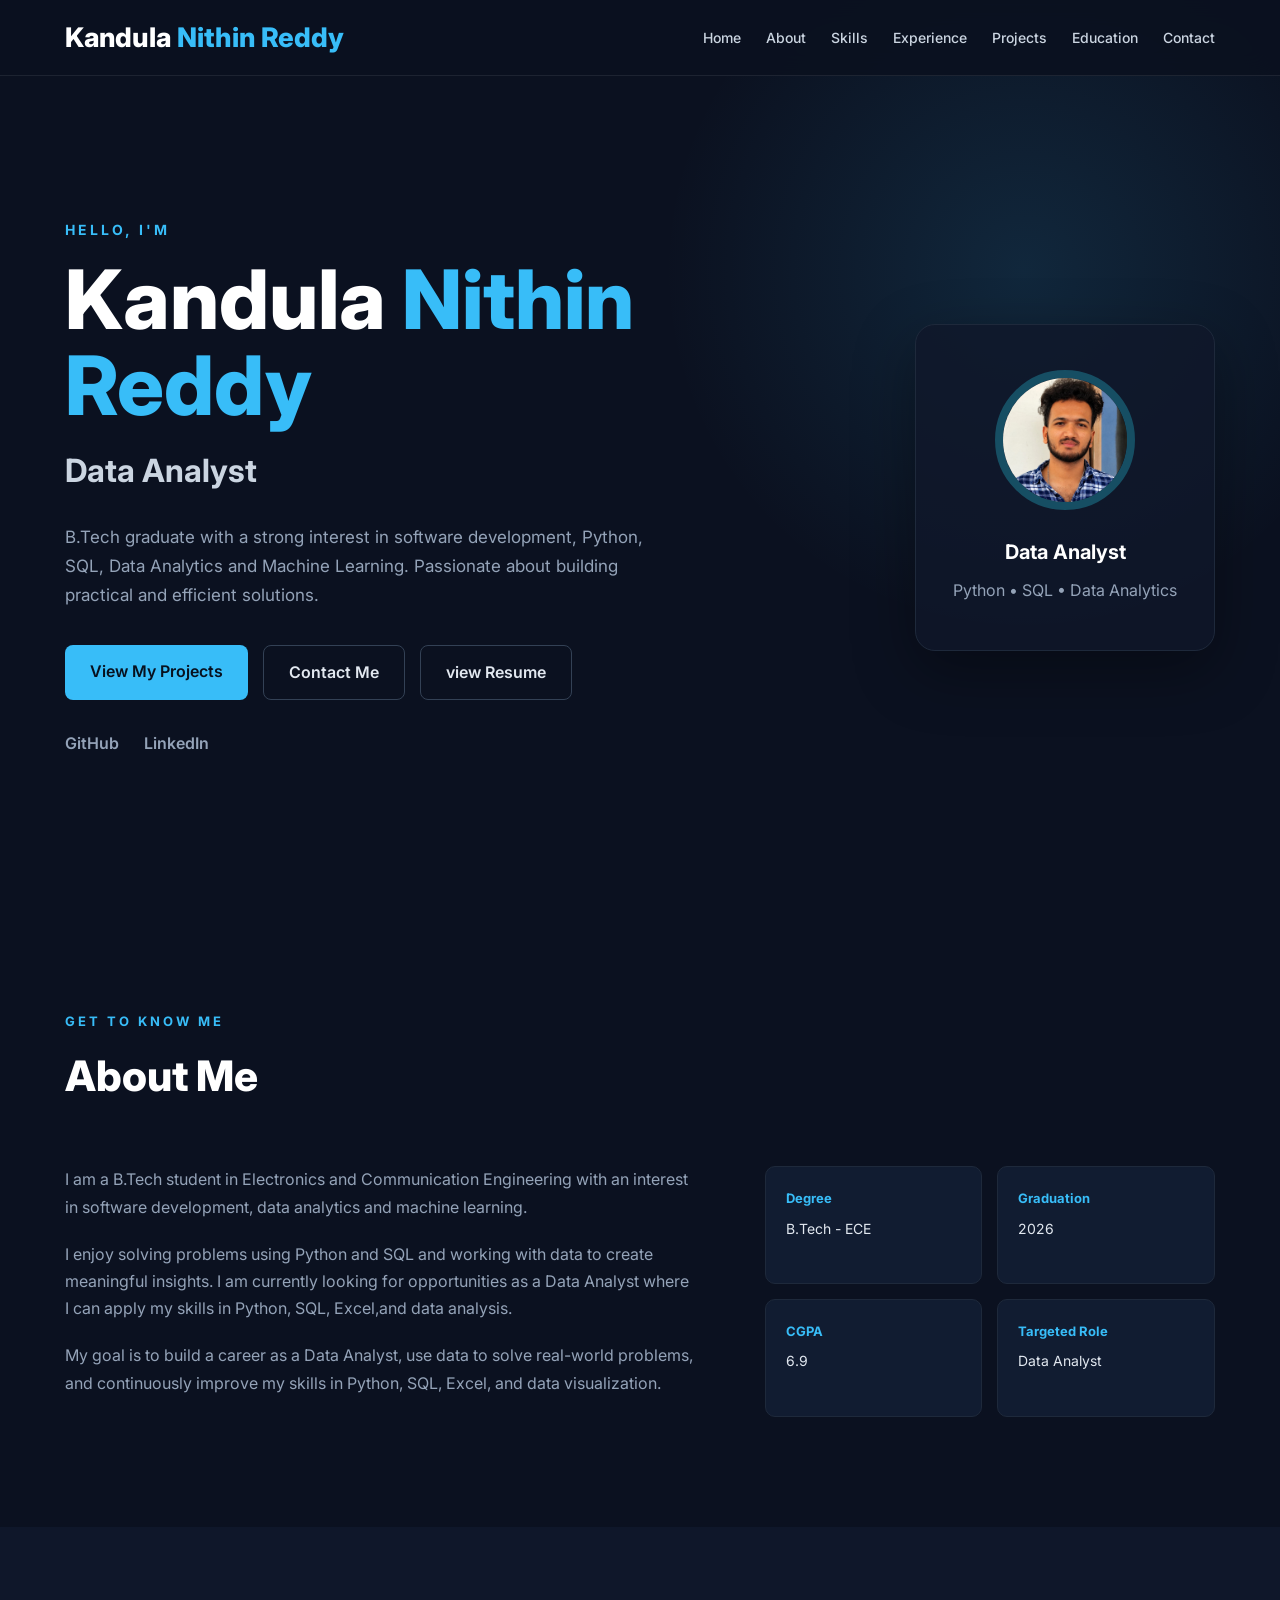
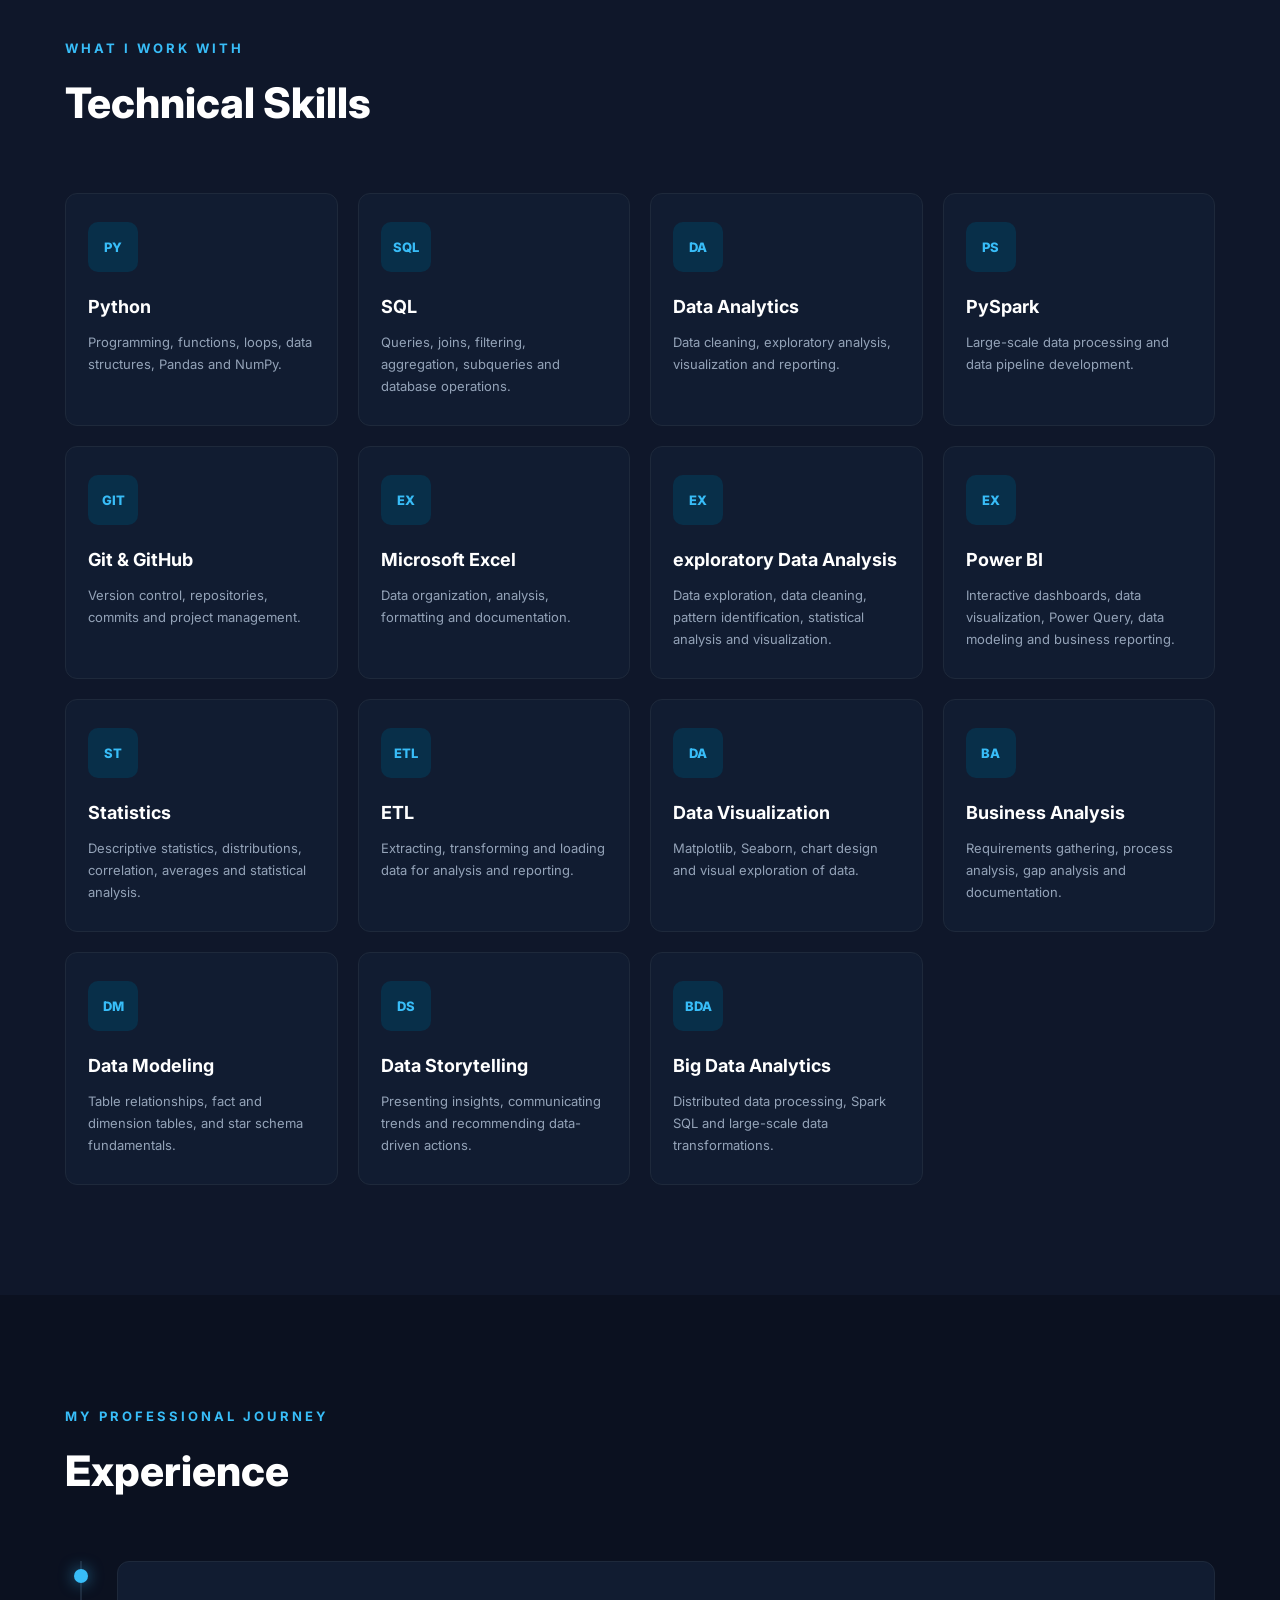
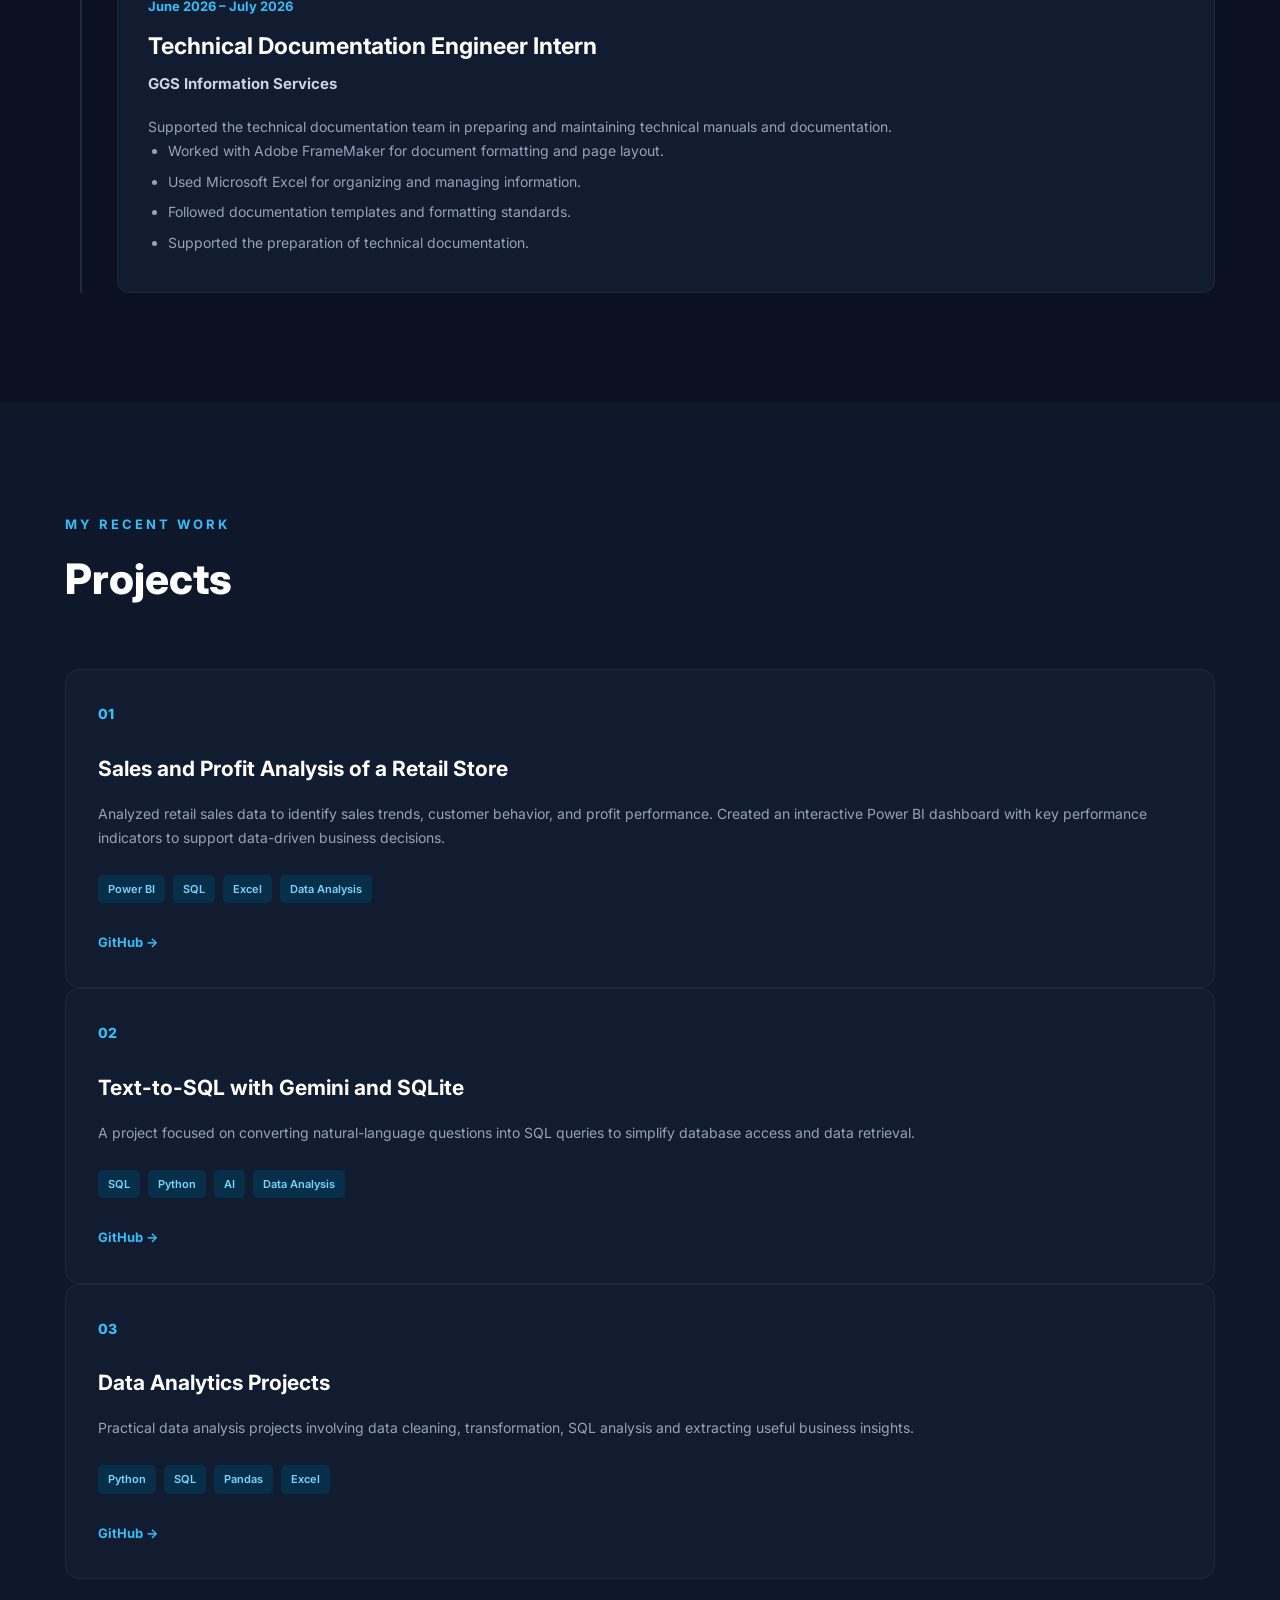
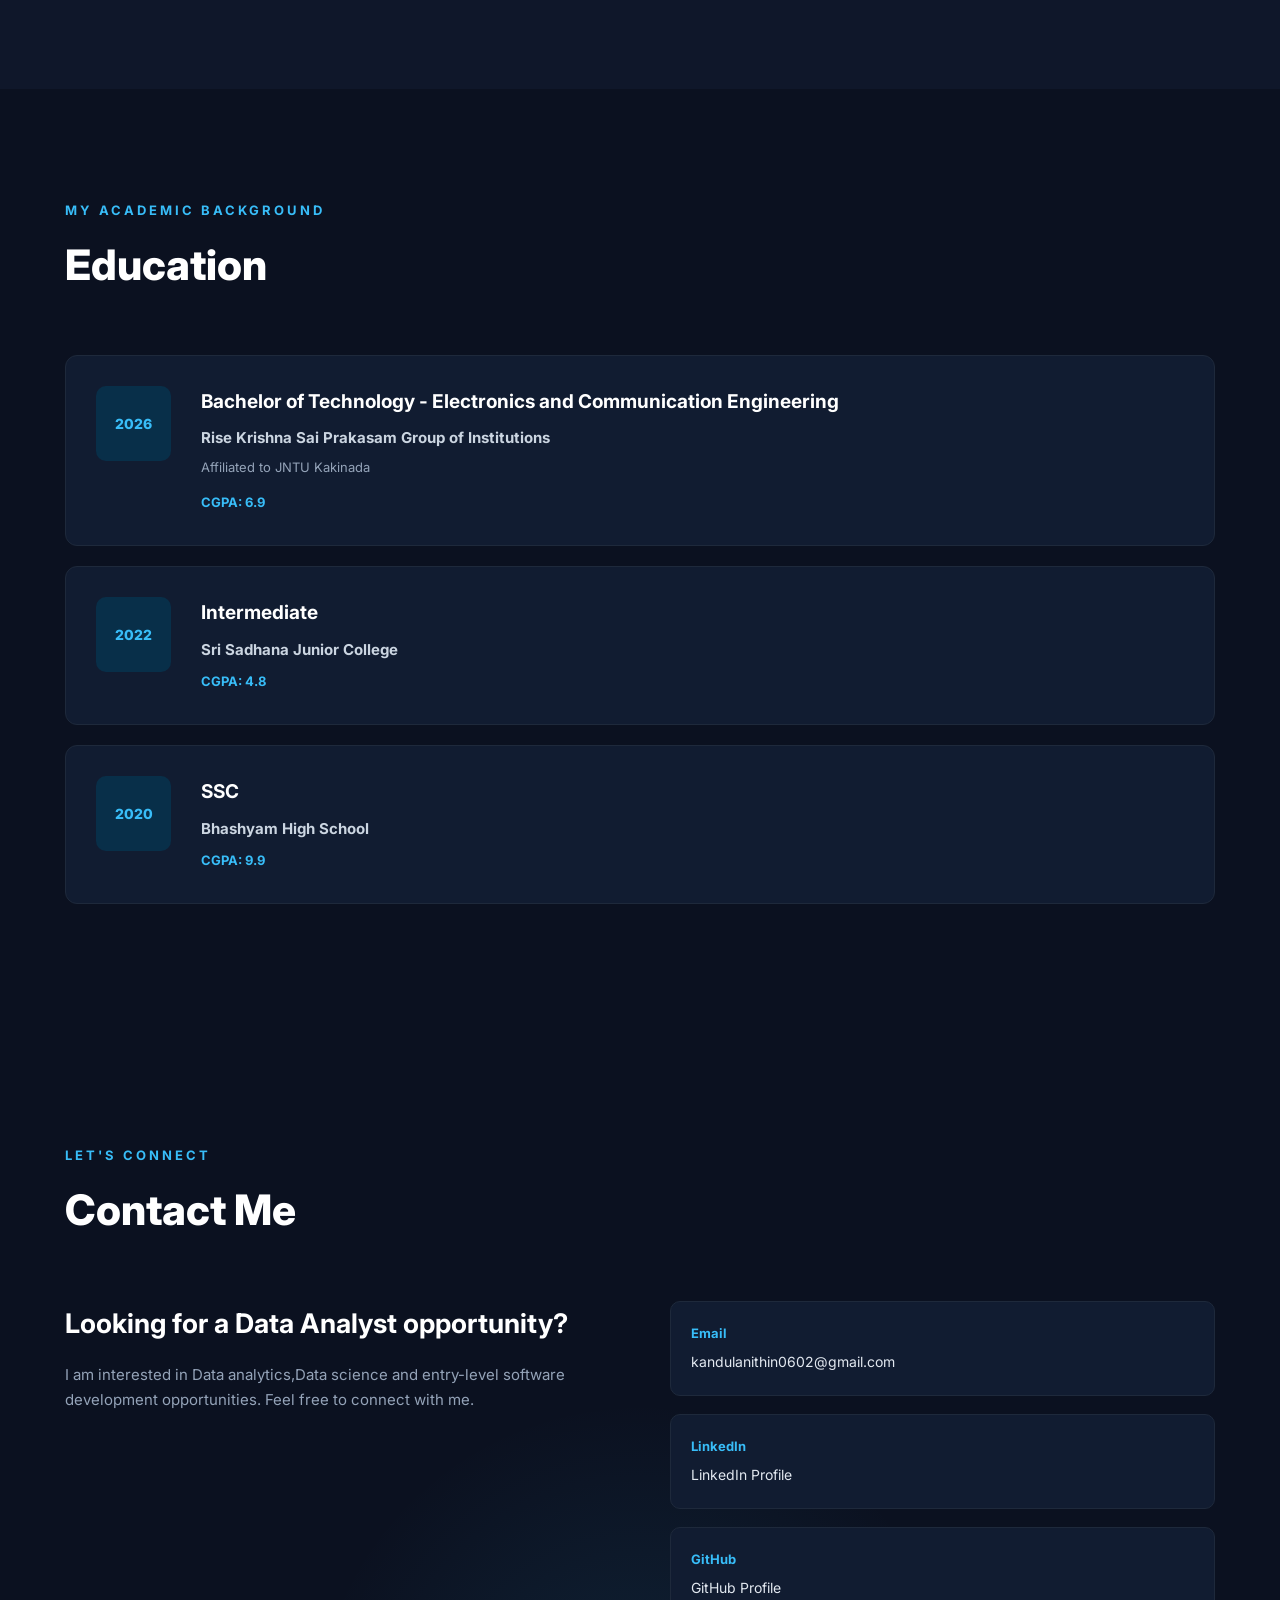
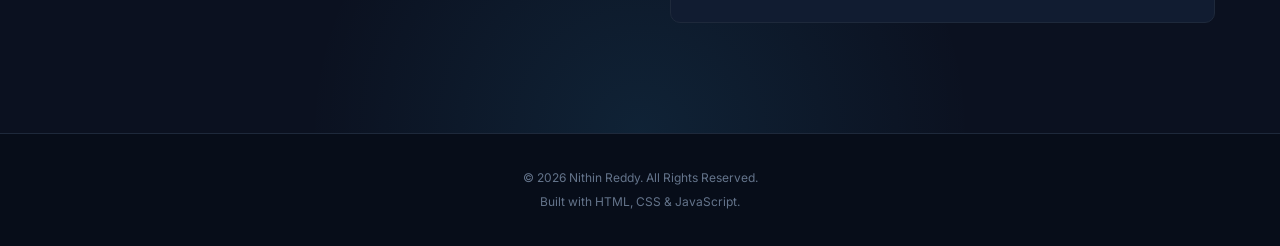
<file: index.html>
<!DOCTYPE html>
<html lang="en">
<head>
    <meta charset="UTF-8">
    <meta name="viewport" content="width=device-width, initial-scale=1.0">

    <title>Kandula Nithin Reddy | Fresher</title>
    <meta name="description"
    content="Kandula Nithin Reddy - Data Analyst portfolio. Skilled in Python, SQL, Power BI, Excel, Data Analytics, EDA and Machine Learning.">

    <link rel="stylesheet" href="style.css">
</head>

<body>

    <!-- ================= NAVBAR ================= -->

    <header class="navbar">
        <div class="container nav-container">

            <a href="#home" class="logo">
                Kandula<span> Nithin Reddy</span>
            </a>

            <nav>
                <a href="#home">Home</a>
                <a href="#about">About</a>
                <a href="#skills">Skills</a>
                <a href="#experience">Experience</a>
                <a href="#projects">Projects</a>
                <a href="#education">Education</a>
                <a href="#contact">Contact</a>
            </nav>

        </div>
    </header>


    <!-- ================= HOME ================= -->

    <section id="home" class="hero">

        <div class="container hero-content">

            <div class="hero-text">

                <p class="small-heading">
                    HELLO, I'M
                </p>

                <h1>
                    Kandula <span> Nithin Reddy</span>
                </h1>

                <h2>
                    Data Analyst
                </h2>

                <p class="hero-description">
                    B.Tech graduate with a strong interest in software development,
                    Python, SQL, Data Analytics and Machine Learning.
                    Passionate about building practical and efficient solutions.
                </p>

                <div class="hero-buttons">

                    <a href="#projects" class="btn primary-btn">
                        View My Projects
                    </a>

                    <a href="#contact" class="btn secondary-btn">
                        Contact Me
                    </a>
                    <a href="assets/resume.pdf" class="btn secondary-btn" download>
                        view Resume
                    </a>
                </div>

                <div class="social-links">

                    <a href="https://github.com/KandulaReddy0602" target="_blank">
                        GitHub
                    </a>

                    <a href="https://www.linkedin.com/in/kandula-nithin-reddy-3bbb7a274" target="_blank">
                        LinkedIn
                    </a>

                </div>

            </div>


            <div class="hero-card">
                <div class="profile-circle">
                    <img src="assets/profile.jpeg" alt="Nithin Reddy">
                </div>
                <h3>
                    Data Analyst
                </h3>

                <p>
                    Python • SQL • Data Analytics
                </p>

            </div>

        </div>

    </section>


    <!-- ================= ABOUT ================= -->

    <section id="about" class="section">

        <div class="container">

            <div class="section-title">
                <p>GET TO KNOW ME</p>
                <h2>About Me</h2>
            </div>

            <div class="about-content">

                <div class="about-text">

                    <p>
                        I am a B.Tech student in Electronics and Communication
                        Engineering with an interest in software development,
                        data analytics and machine learning.
                    </p>

                    <p>
                        I enjoy solving problems using Python and SQL and
                        working with data to create meaningful insights.
                        I am currently looking for opportunities as a Data
                        Analyst where I can apply my skills in Python, SQL,
                        Excel,and data analysis.

                    <p>
                        My goal is to build a career as a Data Analyst, use data
                        to solve real-world problems, and continuously improve my
                        skills in Python, SQL, Excel, and data visualization.
                    </p>

                </div>

                <div class="about-info">

                    <div class="info-box">
                        <strong>Degree</strong>
                        <span>B.Tech - ECE</span>
                    </div>

                    <div class="info-box">
                        <strong>Graduation</strong>
                        <span>2026</span>
                    </div>

                    <div class="info-box">
                        <strong>CGPA</strong>
                        <span>6.9</span>
                    </div>

                    <div class="info-box">
                        <strong>Targeted Role</strong>
                        <span>Data Analyst</span>
                    </div>

                </div>

            </div>

        </div>

    </section>


    <!-- ================= SKILLS ================= -->

    <section id="skills" class="section skills-section">

        <div class="container">

            <div class="section-title">
                <p>WHAT I WORK WITH</p>
                <h2>Technical Skills</h2>
            </div>

            <div class="skills-grid">

                <div class="skill-card">
                    <div class="skill-icon">PY</div>
                    <h3>Python</h3>
                    <p>
                        Programming, functions, loops, data structures,
                        Pandas and NumPy.
                    </p>
                </div>

                <div class="skill-card">
                    <div class="skill-icon">SQL</div>
                    <h3>SQL</h3>
                    <p>
                        Queries, joins, filtering, aggregation,
                        subqueries and database operations.
                    </p>
                </div>

                <div class="skill-card">
                    <div class="skill-icon">DA</div>
                    <h3>Data Analytics</h3>
                    <p>
                        Data cleaning, exploratory analysis,
                        visualization and reporting.
                    </p>
                </div>

                <div class="skill-card">
                    <div class="skill-icon">PS</div>
                    <h3>PySpark</h3>
                    <p>
                        Large-scale data processing and
                        data pipeline development.
                    </p>
                </div>


                <div class="skill-card">
                    <div class="skill-icon">GIT</div>
                    <h3>Git & GitHub</h3>
                    <p>
                        Version control, repositories,
                        commits and project management.
                    </p>
                </div>

                <div class="skill-card">
                    <div class="skill-icon">EX</div>
                    <h3>Microsoft Excel</h3>
                    <p>
                        Data organization, analysis,
                        formatting and documentation.
                    </p>
                </div>
                <div class="skill-card">
                    <div class="skill-icon">EX</div>
                    <h3>exploratory Data Analysis</Data></h3>
                    <p>
                        Data exploration, data cleaning, pattern identification,
                        statistical analysis and visualization.
                    </p>
                </div>
                <div class="skill-card">
                    <div class="skill-icon">EX</div>
                    <h3>Power BI</Data></h3>
                    <p>
                        Interactive dashboards, data visualization, Power Query,
                        data modeling and business reporting.
                    </p>
                </div>
                <div class="skill-card">
                    <div class="skill-icon">ST</div>
                    <h3>Statistics</h3>
                    <p>
                        Descriptive statistics, distributions, correlation,
                        averages and statistical analysis.
                    </p>
                </div>
                <div class="skill-card">
                    <div class="skill-icon">ETL</div>
                    <h3>ETL</h3>
                    <p>
                        Extracting, transforming and loading data for
                        analysis and reporting.
                    </p>
                </div>
                <div class="skill-card">
                    <div class="skill-icon">DA</div>
                    <h3>Data Visualization</h3>
                    <p>
                        Matplotlib, Seaborn, chart design and visual exploration of data.
                    </p>
                </div>
                <div class="skill-card">
                    <div class="skill-icon">BA</div>
                    <h3>Business Analysis</h3>
                    <p>
                        Requirements gathering, process analysis, gap analysis and documentation.
                    </p>
                </div>
                <div class="skill-card">
                    <div class="skill-icon">DM</div>
                    <h3>Data Modeling</h3>
                    <p>
                        Table relationships, fact and dimension tables, and star schema fundamentals.
                    </p>
                </div>
                <div class="skill-card">
                    <div class="skill-icon">DS</div>
                    <h3>Data Storytelling</h3>
                    <p>
                        Presenting insights, communicating trends and recommending data-driven actions.
                    </p>
                </div>
                <div class="skill-card">
                    <div class="skill-icon">BDA</div>
                    <h3>Big Data Analytics</h3>
                    <p>
                        Distributed data processing, Spark SQL and large-scale data transformations.
                    </p>
                </div>
            </div>
        </div>

    </section>


    <!-- ================= EXPERIENCE ================= -->

    <section id="experience" class="section">

        <div class="container">

            <div class="section-title">
                <p>MY PROFESSIONAL JOURNEY</p>
                <h2>Experience</h2>
            </div>

            <div class="timeline">

                <div class="timeline-item">

                    <div class="timeline-dot"></div>

                    <div class="timeline-content">

                        <span class="date">
                            June 2026 – July 2026
                        </span>

                        <h3>
                            Technical Documentation Engineer Intern
                        </h3>

                        <h4>
                            GGS Information Services
                        </h4>

                        <p>
                            Supported the technical documentation team
                            in preparing and maintaining technical manuals
                            and documentation.
                        </p>

                        <ul>
                            <li>
                                Worked with Adobe FrameMaker for document
                                formatting and page layout.
                            </li>

                            <li>
                                Used Microsoft Excel for organizing
                                and managing information.
                            </li>

                            <li>
                                Followed documentation templates and
                                formatting standards.
                            </li>

                            <li>
                                Supported the preparation of technical
                                documentation.
                            </li>
                        </ul>

                    </div>

                </div>

            </div>

        </div>

    </section>


    <!-- ================= PROJECTS ================= -->

    <section id="projects" class="section projects-section">

        <div class="container">

            <div class="section-title">
                <p>MY RECENT WORK</p>
                <h2>Projects</h2>
            </div>


            <div class="projects-grid">

            </div><!-- PROJECT 1 -->

                <div class="project-card">
                    <div class="project-number">
                        01
                    </div>
                    <h3>
                        Sales and Profit Analysis of a Retail Store
                    </h3>
                    <p>
                        Analyzed retail sales data to identify sales trends,
                        customer behavior, and profit performance. Created
                        an interactive Power BI dashboard with key performance
                        indicators to support data-driven business decisions.
                    </p>
                    
                    <div class="project-tags">
                        <span>Power BI</span>
                        <span>SQL</span>
                        <span>Excel</span>
                        <span>Data Analysis</span>
                    </div>
                    <div class="project-links">
                        <a href="https://github.com/KandulaReddy0602/Sample-Superstore-PowerBI"
                        class="project-link"
                        target="_blank"
                        rel="noopener noreferrer">
                        GitHub →
                    </a>
                </div>
            </div>
            
            <!-- PROJECT 2 -->

                <div class="project-card">

                    <div class="project-number">
                        02
                    </div>

                    <h3>
                        Text-to-SQL with Gemini and SQLite
                    </h3>

                    <p>
                        A project focused on converting natural-language
                        questions into SQL queries to simplify database access
                        and data retrieval.

                    </p>

                    <div class="project-tags">
                        <span>SQL</span>
                        <span>Python</span>
                        <span>AI</span>
                        <span>Data Analysis</span>
                    </div>

                    <a href="https://github.com/KandulaReddy0602/Text-to-SQL"
                    class="project-link"
                    target="_blank"
                    rel="noopener noreferrer">
                    GitHub →
                    </a>

                </div>


                <!-- PROJECT 3 -->

                <div class="project-card">

                    <div class="project-number">
                        03
                    </div>

                    <h3>
                        Data Analytics Projects
                    </h3>

                    <p>
                        Practical data analysis projects involving
                        data cleaning, transformation, SQL analysis
                        and extracting useful business insights.
                    </p>

                    <div class="project-tags">
                        <span>Python</span>
                        <span>SQL</span>
                        <span>Pandas</span>
                        <span>Excel</span>
                    </div>

                    <a href="https://github.com/KandulaReddy0602/-name-retail-mini-etl"
                    class="project-link"
                    target="_blank"
                    rel="noopener noreferrer">
                    GitHub →
                    </a>

                </div>

            </div>

        </div>

    </section>


    <!-- ================= EDUCATION ================= -->

    <section id="education" class="section">

        <div class="container">

            <div class="section-title">
                <p>MY ACADEMIC BACKGROUND</p>
                <h2>Education</h2>
            </div>

            <div class="education-card">

                <div class="education-year">
                    2026
                </div>

                <div class="education-details">

                    <h3>
                        Bachelor of Technology - Electronics and
                        Communication Engineering
                    </h3>

                    <h4>
                        Rise Krishna Sai Prakasam Group of Institutions
                    </h4>

                    <p>
                        Affiliated to JNTU Kakinada
                    </p>

                    <span class="cgpa">
                        CGPA: 6.9
                    </span>

                </div>

            </div>


            <div class="education-card">

                <div class="education-year">
                    2022
                </div>

                <div class="education-details">

                    <h3>
                        Intermediate
                    </h3>

                    <h4>
                        Sri Sadhana Junior College
                    </h4>

                    <span class="cgpa">
                        CGPA: 4.8
                    </span>

                </div>

            </div>


            <div class="education-card">

                <div class="education-year">
                    2020
                </div>

                <div class="education-details">

                    <h3>
                        SSC
                    </h3>

                    <h4>
                        Bhashyam High School
                    </h4>

                    <span class="cgpa">
                        CGPA: 9.9
                    </span>

                </div>

            </div>

        </div>

    </section>


    <!-- ================= CONTACT ================= -->

    <section id="contact" class="section contact-section">

        <div class="container">

            <div class="section-title">
                <p>LET'S CONNECT</p>
                <h2>Contact Me</h2>
            </div>

            <div class="contact-content">

                <div class="contact-text">

                    <h3>
                        Looking for a Data Analyst opportunity?
                    </h3>

                    <p>
                        I am interested in Data analytics,Data science
                        and entry-level software development opportunities.
                        Feel free to connect with me.
                    </p>

                </div>


                <div class="contact-details">

                    <div class="contact-item">
                        <strong>Email</strong>
                        <a href="mailto:kandulanithin0602@gmail.com">
                            kandulanithin0602@gmail.com
                        </a>
                    </div>

                    <div class="contact-item">
                        <strong>LinkedIn</strong>
                        <a href="https://www.linkedin.com/in/kandula-nithin-reddy-3bbb7a274" target="_blank">
                            LinkedIn Profile
                        </a>
                    </div>

                    <div class="contact-item">
                        <strong>GitHub</strong>
                        <a href="https://github.com/KandulaReddy0602" target="_blank">
                            GitHub Profile
                        </a>
                    </div>

                </div>

            </div>

        </div>

    </section>


    <!-- ================= FOOTER ================= -->

    <footer>

        <div class="container">

            <p>
                © 2026 Nithin Reddy. All Rights Reserved.
            </p>

            <p>
                Built with HTML, CSS & JavaScript.
            </p>

        </div>

    </footer>


    <script src="script.js"></script>

</body>
</html>
</file>
<file: style.css>
/* =====================================================
   NITHIN REDDY - PORTFOLIO WEBSITE
   Main Styles
===================================================== */


/* ================= GOOGLE FONT ================= */

@import url('https://fonts.googleapis.com/css2?family=Inter:wght@400;500;600;700;800&display=swap');


/* ================= GLOBAL ================= */

* {
    margin: 0;
    padding: 0;
    box-sizing: border-box;
}

html {
    scroll-behavior: smooth;
}

body {
    font-family: 'Inter', sans-serif;
    background: #0b1120;
    color: #e5e7eb;
    line-height: 1.7;
}

a {
    text-decoration: none;
    color: inherit;
}

ul {
    padding-left: 20px;
}

.container {
    width: 90%;
    max-width: 1150px;
    margin: auto;
}


/* ================= NAVBAR ================= */

.navbar {
    position: fixed;
    top: 0;
    left: 0;
    width: 100%;
    z-index: 1000;

    background: rgba(11, 17, 32, 0.90);
    backdrop-filter: blur(12px);

    border-bottom: 1px solid rgba(255, 255, 255, 0.08);
}

.nav-container {
    height: 75px;

    display: flex;
    align-items: center;
    justify-content: space-between;
}

.logo {
    font-size: 27px;
    font-weight: 800;
    color: white;
}

.logo span {
    color: #38bdf8;
}

nav {
    display: flex;
    gap: 25px;
}

nav a {
    font-size: 14px;
    font-weight: 500;
    color: #cbd5e1;

    transition: 0.3s;
}

nav a:hover {
    color: #38bdf8;
}


/* ================= HERO ================= */

.hero {
    min-height: 100vh;

    display: flex;
    align-items: center;

    padding-top: 75px;

    background:
        radial-gradient(
            circle at 80% 30%,
            rgba(56, 189, 248, 0.13),
            transparent 30%
        );
}

.hero-content {
    display: flex;
    align-items: center;
    justify-content: space-between;

    gap: 60px;
}

.hero-text {
    max-width: 680px;
}

.small-heading {
    color: #38bdf8;
    font-size: 14px;
    font-weight: 700;
    letter-spacing: 3px;

    margin-bottom: 15px;
}

.hero h1 {
    font-size: clamp(48px, 7vw, 82px);
    line-height: 1.05;
    font-weight: 800;

    color: white;

    margin-bottom: 15px;
}

.hero h1 span {
    color: #38bdf8;
}

.hero h2 {
    font-size: clamp(22px, 3vw, 32px);
    color: #cbd5e1;

    margin-bottom: 25px;
}

.hero-description {
    color: #94a3b8;
    font-size: 17px;

    max-width: 620px;
}

.hero-buttons {
    display: flex;
    gap: 15px;

    margin-top: 35px;
}

.btn {
    padding: 13px 25px;

    border-radius: 8px;

    font-weight: 600;

    transition: 0.3s;
}

.primary-btn {
    background: #38bdf8;
    color: #07111f;
}

.primary-btn:hover {
    transform: translateY(-3px);
    box-shadow: 0 10px 30px rgba(56, 189, 248, 0.25);
}

.secondary-btn {
    border: 1px solid #334155;
    color: #e2e8f0;
}

.secondary-btn:hover {
    border-color: #38bdf8;
    color: #38bdf8;
}

.social-links {
    display: flex;
    gap: 25px;

    margin-top: 30px;
}

.social-links a {
    color: #94a3b8;
    font-weight: 600;

    transition: 0.3s;
}

.social-links a:hover {
    color: #38bdf8;
}


/* ================= HERO CARD ================= */

.hero-card {
    width: 300px;
    min-width: 300px;

    padding: 45px 30px;

    text-align: center;

    background: rgba(15, 23, 42, 0.8);

    border: 1px solid #1e293b;

    border-radius: 20px;

    box-shadow:
        0 20px 60px rgba(0, 0, 0, 0.35);

    animation: floating 4s ease-in-out infinite;
}

.profile-circle {
    width: 140px;
    height: 140px;
    margin: auto;
    margin-bottom: 25px;
    border-radius: 50%;
    overflow: hidden;
    border: 8px solid #164e63;
    display: flex;
    align-items: center;
    justify-content: center;
}

.profile-circle img {
    width: 100%;
    height: 100%;
    object-fit: cover;
    display: block;
}


.hero-card h3 {
    color: white;
    font-size: 20px;

    margin-bottom: 8px;
}

.hero-card p {
    color: #94a3b8;
}

@keyframes floating {

    0% {
        transform: translateY(0);
    }

    50% {
        transform: translateY(-12px);
    }

    100% {
        transform: translateY(0);
    }
}


/* ================= SECTIONS ================= */

.section {
    padding: 110px 0;
}

.skills-section,
.projects-section {
    background: #0f172a;
}

.section-title {
    margin-bottom: 55px;
}

.section-title p {
    color: #38bdf8;

    font-size: 13px;
    font-weight: 700;

    letter-spacing: 3px;

    margin-bottom: 8px;
}

.section-title h2 {
    color: white;

    font-size: 42px;
    font-weight: 800;
}


/* ================= ABOUT ================= */

.about-content {
    display: grid;

    grid-template-columns: 1.4fr 1fr;

    gap: 70px;
}

.about-text p {
    color: #94a3b8;

    font-size: 16px;

    margin-bottom: 20px;
}

.about-info {
    display: grid;

    grid-template-columns: 1fr 1fr;

    gap: 15px;
}

.info-box {
    padding: 20px;

    background: #111c31;

    border: 1px solid #1e293b;

    border-radius: 10px;
}

.info-box strong {
    display: block;

    color: #38bdf8;

    font-size: 13px;

    margin-bottom: 5px;
}

.info-box span {
    color: #e2e8f0;

    font-size: 14px;
}


/* ================= SKILLS ================= */

.skills-grid {
    display: grid;

    grid-template-columns: repeat(4, 1fr);

    gap: 20px;
}

.skill-card {
    padding: 28px 22px;

    background: #111c31;

    border: 1px solid #1e293b;

    border-radius: 12px;

    transition: 0.3s;
}

.skill-card:hover {
    transform: translateY(-7px);

    border-color: #38bdf8;

    box-shadow:
        0 15px 35px rgba(0, 0, 0, 0.25);
}

.skill-icon {
    width: 50px;
    height: 50px;

    display: flex;
    align-items: center;
    justify-content: center;

    margin-bottom: 20px;

    border-radius: 10px;

    background: #082f49;

    color: #38bdf8;

    font-size: 13px;
    font-weight: 800;
}

.skill-card h3 {
    color: white;

    font-size: 18px;

    margin-bottom: 8px;
}

.skill-card p {
    color: #94a3b8;

    font-size: 13px;
}


/* ================= EXPERIENCE ================= */

.timeline {
    position: relative;

    margin-left: 15px;

    border-left: 2px solid #1e293b;

    padding-left: 35px;
}

.timeline-item {
    position: relative;
}

.timeline-dot {
    position: absolute;

    width: 14px;
    height: 14px;

    background: #38bdf8;

    border-radius: 50%;

    left: -43px;
    top: 8px;

    box-shadow: 0 0 15px rgba(56, 189, 248, 0.6);
}

.timeline-content {
    padding: 30px;

    background: #111c31;

    border: 1px solid #1e293b;

    border-radius: 12px;
}

.date {
    display: inline-block;

    color: #38bdf8;

    font-size: 13px;
    font-weight: 700;

    margin-bottom: 10px;
}

.timeline-content h3 {
    color: white;

    font-size: 23px;

    margin-bottom: 5px;
}

.timeline-content h4 {
    color: #cbd5e1;

    font-size: 15px;

    margin-bottom: 18px;
}

.timeline-content p,
.timeline-content li {
    color: #94a3b8;

    font-size: 14px;
}

.timeline-content li {
    margin-bottom: 7px;
}


/* ================= PROJECTS ================= */

.projects-grid {
    display: grid;

    grid-template-columns: repeat(3, 1fr);

    gap: 25px;
}

.project-card {
    position: relative;

    padding: 32px;

    background: #111c31;

    border: 1px solid #1e293b;

    border-radius: 14px;

    transition: 0.3s;
}

.project-card:hover {
    transform: translateY(-8px);

    border-color: #38bdf8;

    box-shadow:
        0 20px 40px rgba(0, 0, 0, 0.25);
}

.project-number {
    color: #38bdf8;

    font-size: 14px;
    font-weight: 800;

    margin-bottom: 25px;
}

.project-card h3 {
    color: white;

    font-size: 21px;

    margin-bottom: 15px;
}

.project-card p {
    color: #94a3b8;

    font-size: 14px;

    margin-bottom: 25px;
}

.project-tags {
    display: flex;

    flex-wrap: wrap;

    gap: 8px;

    margin-bottom: 25px;
}

.project-tags span {
    padding: 5px 10px;

    background: #082f49;

    color: #7dd3fc;

    border-radius: 5px;

    font-size: 11px;
    font-weight: 600;
}

.project-link {
    color: #38bdf8;

    font-size: 13px;
    font-weight: 700;
}

.project-link:hover {
    text-decoration: underline;
}


/* ================= EDUCATION ================= */

.education-card {
    display: flex;

    gap: 30px;

    padding: 30px;

    margin-bottom: 20px;

    background: #111c31;

    border: 1px solid #1e293b;

    border-radius: 12px;

    transition: 0.3s;
}

.education-card:hover {
    border-color: #38bdf8;
}

.education-year {
    min-width: 75px;

    height: 75px;

    display: flex;
    align-items: center;
    justify-content: center;

    background: #082f49;

    color: #38bdf8;

    border-radius: 10px;

    font-size: 14px;
    font-weight: 800;
}

.education-details h3 {
    color: white;

    font-size: 19px;

    margin-bottom: 7px;
}

.education-details h4 {
    color: #cbd5e1;

    font-size: 15px;

    margin-bottom: 5px;
}

.education-details p {
    color: #94a3b8;

    font-size: 13px;

    margin-bottom: 10px;
}

.cgpa {
    display: inline-block;

    color: #38bdf8;

    font-size: 13px;
    font-weight: 700;
}


/* ================= CONTACT ================= */

.contact-section {
    background:
        radial-gradient(
            circle at 50% 100%,
            rgba(56, 189, 248, 0.10),
            transparent 35%
        );
}

.contact-content {
    display: grid;

    grid-template-columns: 1fr 1fr;

    gap: 60px;
}

.contact-text h3 {
    color: white;

    font-size: 27px;

    margin-bottom: 15px;
}

.contact-text p {
    color: #94a3b8;

    font-size: 15px;
}

.contact-details {
    display: flex;

    flex-direction: column;

    gap: 18px;
}

.contact-item {
    padding: 20px;

    background: #111c31;

    border: 1px solid #1e293b;

    border-radius: 10px;
}

.contact-item strong {
    display: block;

    color: #38bdf8;

    font-size: 13px;

    margin-bottom: 4px;
}

.contact-item a {
    color: #e2e8f0;

    font-size: 14px;

    word-break: break-word;
}

.contact-item a:hover {
    color: #38bdf8;
}


/* ================= FOOTER ================= */

footer {
    padding: 30px 0;

    border-top: 1px solid #1e293b;

    text-align: center;

    background: #070d19;
}

footer p {
    color: #64748b;

    font-size: 12px;

    margin: 4px 0;
}


/* ================= RESPONSIVE ================= */

@media (max-width: 950px) {

    nav {
        gap: 14px;
    }

    nav a {
        font-size: 12px;
    }

    .hero-content {
        flex-direction: column;

        text-align: center;
    }

    .hero-description {
        margin: auto;
    }

    .hero-buttons,
    .social-links {
        justify-content: center;
    }

    .hero-card {
        width: 280px;
    }

    .about-content {
        grid-template-columns: 1fr;
    }

    .skills-grid {
        grid-template-columns: repeat(2, 1fr);
    }

    .projects-grid {
        grid-template-columns: 1fr;
    }

    .contact-content {
        grid-template-columns: 1fr;
    }
}


@media (max-width: 650px) {

    .nav-container {
        height: 65px;
    }

    nav {
        display: none;
    }

    .hero {
        padding-top: 100px;
    }

    .hero h1 {
        font-size: 48px;
    }

    .hero h2 {
        font-size: 22px;
    }

    .hero-description {
        font-size: 15px;
    }

    .hero-buttons {
        flex-direction: column;
    }

    .btn {
        width: 100%;

        text-align: center;
    }

    .section {
        padding: 80px 0;
    }

    .section-title h2 {
        font-size: 34px;
    }

    .skills-grid {
        grid-template-columns: 1fr;
    }

    .about-info {
        grid-template-columns: 1fr;
    }

    .education-card {
        flex-direction: column;
    }

    .education-year {
        width: 75px;
    }

    .timeline {
        margin-left: 5px;
        padding-left: 25px;
    }

    .timeline-dot {
        left: -33px;
    }
}
</file>
